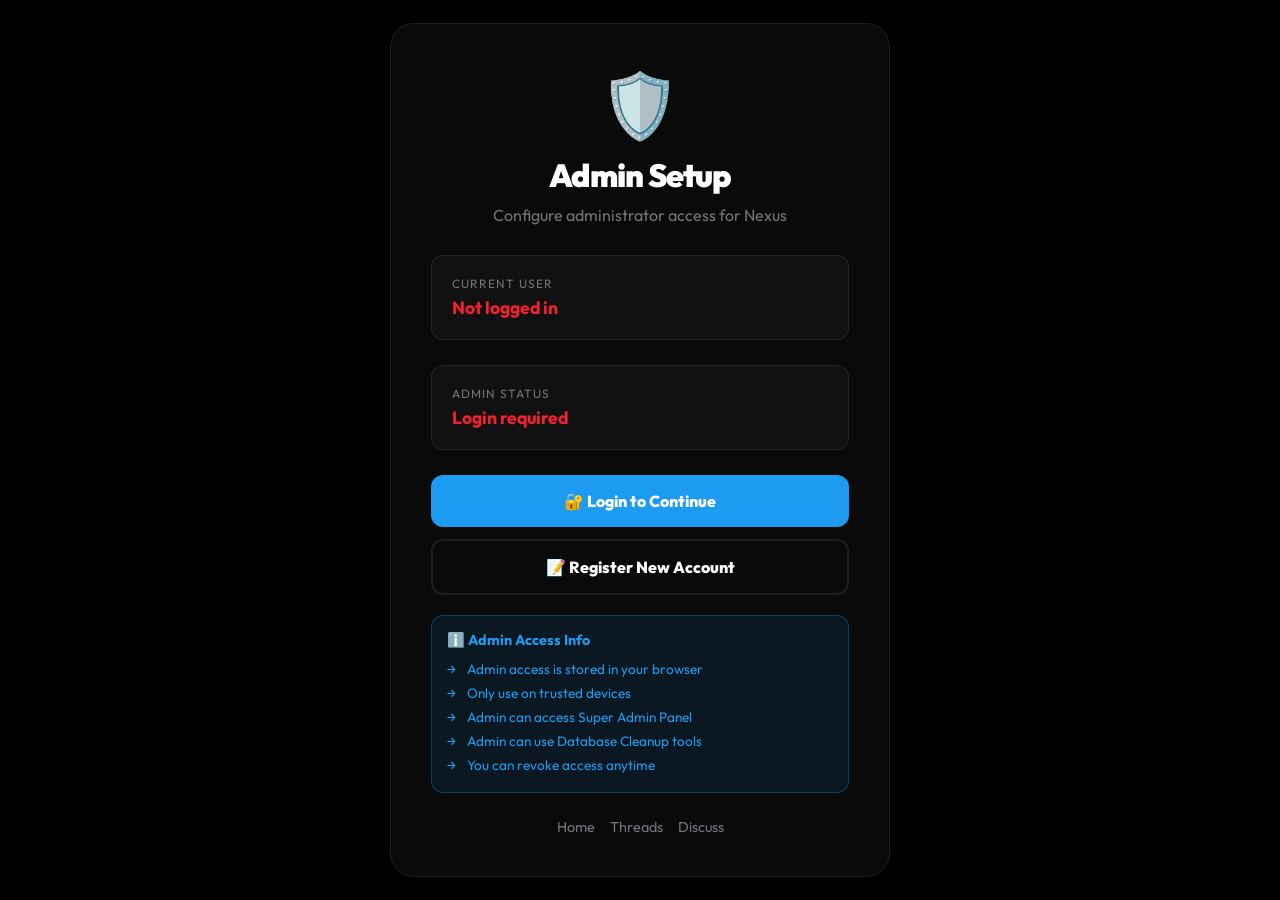
<file: admin-setup.html>
<!DOCTYPE html>
<html lang="en">
<head>
    <meta charset="UTF-8">
    <meta name="viewport" content="width=device-width, initial-scale=1.0">
    <title>Nexus // Admin Setup</title>
    <link href="https://fonts.googleapis.com/css2?family=Outfit:wght@300;400;500;700;900&display=swap" rel="stylesheet">
    <script src="https://cdnjs.cloudflare.com/ajax/libs/gsap/3.12.2/gsap.min.js"></script>
    <style>
        :root {
            --bg: #000000;
            --surface: #0a0a0a;
            --border: rgba(255, 255, 255, 0.08);
            --text-main: #ffffff;
            --text-dim: #71767b;
            --accent: #1d9bf0;
            --success: #00ba7c;
        }

        * { margin: 0; padding: 0; box-sizing: border-box; }
        
        body {
            background: var(--bg);
            color: var(--text-main);
            font-family: 'Outfit', sans-serif;
            min-height: 100vh;
            display: flex;
            align-items: center;
            justify-content: center;
            padding: 20px;
        }

        .container {
            max-width: 500px;
            width: 100%;
        }

        .card {
            background: var(--surface);
            border: 1px solid var(--border);
            border-radius: 24px;
            padding: 40px;
            text-align: center;
        }

        .logo {
            font-size: 4rem;
            margin-bottom: 10px;
        }

        h1 {
            font-size: 2rem;
            font-weight: 900;
            margin-bottom: 10px;
            letter-spacing: -1px;
        }

        .subtitle {
            color: var(--text-dim);
            margin-bottom: 30px;
            font-size: 1rem;
        }

        .status-box {
            background: rgba(255, 255, 255, 0.03);
            border: 1px solid var(--border);
            border-radius: 12px;
            padding: 20px;
            margin-bottom: 25px;
            text-align: left;
        }

        .status-box .label {
            font-size: 0.75rem;
            color: var(--text-dim);
            text-transform: uppercase;
            letter-spacing: 1px;
            margin-bottom: 5px;
        }

        .status-box .value {
            font-size: 1.1rem;
            font-weight: 700;
        }

        .status-box .value.success { color: var(--success); }
        .status-box .value.error { color: #f4212e; }

        .btn {
            display: block;
            width: 100%;
            padding: 16px;
            border: none;
            border-radius: 12px;
            font-weight: 800;
            font-size: 1rem;
            cursor: pointer;
            transition: all 0.3s;
            margin-bottom: 12px;
        }

        .btn-primary {
            background: var(--accent);
            color: #fff;
        }

        .btn-primary:hover {
            background: #1a8cd8;
            transform: scale(1.02);
        }

        .btn-success {
            background: var(--success);
            color: #fff;
        }

        .btn-success:hover {
            background: #00a56a;
            transform: scale(1.02);
        }

        .btn-danger {
            background: #f4212e;
            color: #fff;
        }

        .btn-danger:hover {
            background: #d41e2b;
            transform: scale(1.02);
        }

        .btn-secondary {
            background: transparent;
            border: 2px solid var(--border);
            color: var(--text-main);
        }

        .btn-secondary:hover {
            border-color: var(--text-dim);
        }

        .btn:disabled {
            opacity: 0.5;
            cursor: not-allowed;
            transform: none !important;
        }

        .info-box {
            background: rgba(29, 155, 240, 0.1);
            border: 1px solid rgba(29, 155, 240, 0.3);
            border-radius: 12px;
            padding: 15px;
            margin-top: 20px;
            text-align: left;
            font-size: 0.85rem;
            color: var(--accent);
        }

        .info-box h4 {
            margin-bottom: 8px;
            font-size: 0.9rem;
        }

        .info-box ul {
            list-style: none;
            padding: 0;
        }

        .info-box li {
            padding: 3px 0;
            padding-left: 20px;
            position: relative;
        }

        .info-box li::before {
            content: '→';
            position: absolute;
            left: 0;
        }

        .nav-links {
            margin-top: 25px;
            display: flex;
            gap: 15px;
            justify-content: center;
        }

        .nav-links a {
            color: var(--text-dim);
            text-decoration: none;
            font-size: 0.9rem;
            transition: color 0.3s;
        }

        .nav-links a:hover {
            color: var(--text-main);
        }

        .admin-badge {
            display: inline-flex;
            align-items: center;
            gap: 8px;
            padding: 8px 16px;
            background: rgba(0, 186, 124, 0.15);
            border: 1px solid var(--success);
            border-radius: 20px;
            color: var(--success);
            font-weight: 700;
            font-size: 0.9rem;
            margin-top: 15px;
        }

        .non-admin-badge {
            display: inline-flex;
            align-items: center;
            gap: 8px;
            padding: 8px 16px;
            background: rgba(244, 33, 46, 0.15);
            border: 1px solid #f4212e;
            border-radius: 20px;
            color: #f4212e;
            font-weight: 700;
            font-size: 0.9rem;
            margin-top: 15px;
        }
    </style>
</head>
<body>
    <div class="container">
        <div class="card">
            <div class="logo">🛡️</div>
            <h1>Admin Setup</h1>
            <p class="subtitle">Configure administrator access for Nexus</p>

            <div class="status-box">
                <div class="label">Current User</div>
                <div class="value" id="current-user">Not logged in</div>
            </div>

            <div class="status-box">
                <div class="label">Admin Status</div>
                <div id="admin-status">
                    <span class="value error">Not an administrator</span>
                </div>
            </div>

            <!-- Actions for non-admins -->
            <div id="non-admin-actions">
                <button class="btn btn-success" onclick="grantAdmin()">
                    🛡️ Grant Admin Access
                </button>
                <p style="color: var(--text-dim); font-size: 0.8rem; margin-top: 10px;">
                    Click to enable admin privileges for your account
                </p>
            </div>

            <!-- Actions for admins -->
            <div id="admin-actions" style="display: none;">
                <div class="admin-badge">
                    <svg width="16" height="16" viewBox="0 0 24 24" fill="currentColor">
                        <path d="M12 2C6.48 2 2 6.48 2 12s4.48 10 10 10 10-4.48 10-10S17.52 2 12 2zm-2 15l-5-5 1.41-1.41L10 14.17l7.59-7.59L19 8l-9 9z"/>
                    </svg>
                    Administrator
                </div>
                
                <div style="margin-top: 25px;">
                    <a href="super-admin.html" class="btn btn-primary" style="text-decoration: none;">
                        📊 Super Admin Panel
                    </a>
                    <a href="cleanup.html" class="btn btn-primary" style="text-decoration: none;">
                        🧹 Database Cleanup
                    </a>
                </div>

                <button class="btn btn-danger" onclick="revokeAdmin()" style="margin-top: 15px;">
                    ❌ Revoke Admin Access
                </button>
            </div>

            <!-- Login prompt -->
            <div id="login-prompt" style="display: none;">
                <a href="auth.html?mode=login&redirect=admin-setup.html" class="btn btn-primary" style="text-decoration: none;">
                    🔐 Login to Continue
                </a>
                <a href="auth.html?mode=register&redirect=admin-setup.html" class="btn btn-secondary" style="text-decoration: none; display: block; margin-top: 10px;">
                    📝 Register New Account
                </a>
            </div>

            <div class="info-box">
                <h4>ℹ️ Admin Access Info</h4>
                <ul>
                    <li>Admin access is stored in your browser</li>
                    <li>Only use on trusted devices</li>
                    <li>Admin can access Super Admin Panel</li>
                    <li>Admin can use Database Cleanup tools</li>
                    <li>You can revoke access anytime</li>
                </ul>
            </div>

            <div class="nav-links">
                <a href="index.html">Home</a>
                <a href="threads.html">Threads</a>
                <a href="discuss.html">Discuss</a>
            </div>
        </div>
    </div>

    <script>
        window.addEventListener('DOMContentLoaded', () => {
            checkStatus();
        });

        function checkStatus() {
            const user = localStorage.getItem('rbx_user');
            const isAdmin = localStorage.getItem('rbx_is_admin') === 'true';

            const currentUserEl = document.getElementById('current-user');
            const adminStatusEl = document.getElementById('admin-status');
            const nonAdminActions = document.getElementById('non-admin-actions');
            const adminActions = document.getElementById('admin-actions');
            const loginPrompt = document.getElementById('login-prompt');

            if (!user) {
                // Not logged in
                currentUserEl.textContent = 'Not logged in';
                currentUserEl.className = 'value error';
                adminStatusEl.innerHTML = '<span class="value error">Login required</span>';
                nonAdminActions.style.display = 'none';
                adminActions.style.display = 'none';
                loginPrompt.style.display = 'block';
            } else if (!isAdmin) {
                // Logged in but not admin
                currentUserEl.textContent = '@' + user;
                currentUserEl.className = 'value success';
                adminStatusEl.innerHTML = '<span class="value error">Not an administrator</span>';
                nonAdminActions.style.display = 'block';
                adminActions.style.display = 'none';
                loginPrompt.style.display = 'none';
            } else {
                // Is admin
                currentUserEl.textContent = '@' + user;
                currentUserEl.className = 'value success';
                adminStatusEl.innerHTML = '<span class="value success">Administrator</span>';
                nonAdminActions.style.display = 'none';
                adminActions.style.display = 'block';
                loginPrompt.style.display = 'none';
            }
        }

        function grantAdmin() {
            const user = localStorage.getItem('rbx_user');
            if (!user) {
                alert('Please login first!');
                return;
            }

            localStorage.setItem('rbx_is_admin', 'true');
            
            // Animate success
            const btn = event.target;
            btn.textContent = '✅ Admin Access Granted!';
            btn.style.background = '#00ba7c';
            
            setTimeout(() => {
                checkStatus();
            }, 500);
        }

        function revokeAdmin() {
            if (!confirm('Are you sure you want to revoke admin access?')) {
                return;
            }

            localStorage.removeItem('rbx_is_admin');
            
            // Animate
            const btn = event.target;
            btn.textContent = '❌ Admin Access Revoked';
            btn.style.background = '#f4212e';
            
            setTimeout(() => {
                checkStatus();
            }, 500);
        }
    </script>
</body>
</html>
</file>
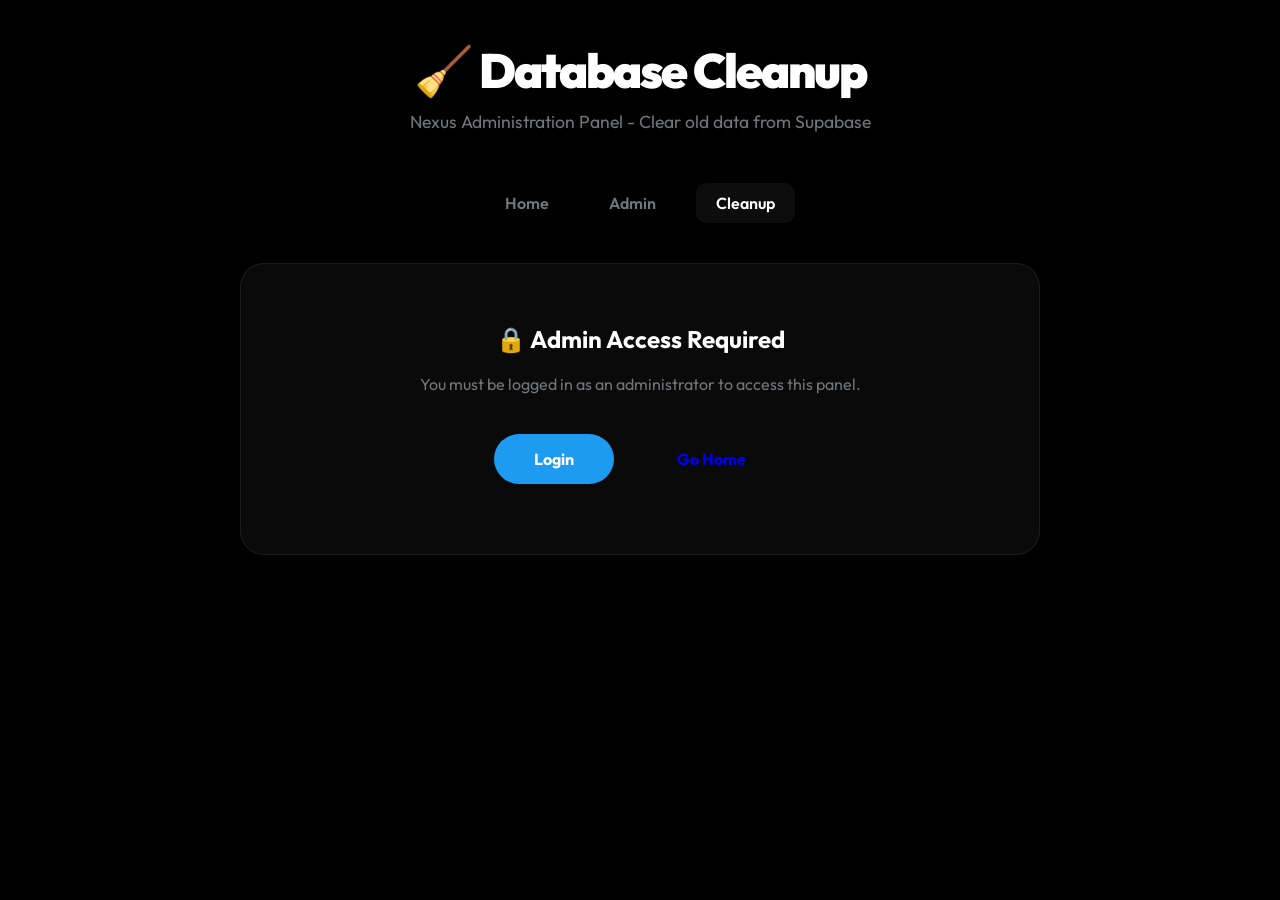
<file: cleanup.html>
<!DOCTYPE html>
<html lang="en">
<head>
    <meta charset="UTF-8">
    <meta name="viewport" content="width=device-width, initial-scale=1.0">
    <title>Nexus // Database Cleanup</title>
    <link href="https://fonts.googleapis.com/css2?family=Outfit:wght@300;400;500;700;900&display=swap" rel="stylesheet">
    <script src="https://cdnjs.cloudflare.com/ajax/libs/gsap/3.12.2/gsap.min.js"></script>
    <style>
        :root {
            --bg: #000000;
            --surface: #0a0a0a;
            --border: rgba(255, 255, 255, 0.08);
            --text-main: #ffffff;
            --text-dim: #71767b;
            --accent: #1d9bf0;
            --danger: #f4212e;
            --success: #00ba7c;
            --warning: #f0b232;
        }

        * { margin: 0; padding: 0; box-sizing: border-box; }
        
        body {
            background: var(--bg);
            color: var(--text-main);
            font-family: 'Outfit', sans-serif;
            min-height: 100vh;
            padding: 40px 20px;
        }

        .container {
            max-width: 800px;
            margin: 0 auto;
        }

        .header {
            text-align: center;
            margin-bottom: 50px;
        }

        .header h1 {
            font-size: 3rem;
            font-weight: 900;
            letter-spacing: -2px;
            margin-bottom: 10px;
        }

        .header p {
            color: var(--text-dim);
            font-size: 1.1rem;
        }

        .login-gate {
            text-align: center;
            padding: 60px;
            background: var(--surface);
            border: 1px solid var(--border);
            border-radius: 24px;
        }

        .login-gate h2 {
            font-size: 1.5rem;
            margin-bottom: 20px;
        }

        .login-gate a {
            display: inline-block;
            margin: 10px;
            padding: 15px 40px;
            border-radius: 50px;
            text-decoration: none;
            font-weight: 700;
            transition: all 0.3s;
        }

        .btn-primary {
            background: var(--accent);
            color: #fff;
        }

        .btn-secondary {
            border: 2px solid var(--border);
            color: #fff;
        }

        .btn-primary:hover, .btn-secondary:hover {
            transform: scale(1.05);
        }

        .admin-panel {
            display: none;
        }

        .stats-grid {
            display: grid;
            grid-template-columns: repeat(auto-fit, minmax(150px, 1fr));
            gap: 20px;
            margin-bottom: 40px;
        }

        .stat-card {
            background: var(--surface);
            border: 1px solid var(--border);
            border-radius: 16px;
            padding: 25px;
            text-align: center;
        }

        .stat-card .value {
            font-size: 2.5rem;
            font-weight: 900;
            color: var(--accent);
        }

        .stat-card .label {
            font-size: 0.8rem;
            color: var(--text-dim);
            text-transform: uppercase;
            letter-spacing: 1px;
            margin-top: 5px;
        }

        .cleanup-section {
            background: var(--surface);
            border: 1px solid var(--border);
            border-radius: 16px;
            padding: 30px;
            margin-bottom: 20px;
        }

        .cleanup-section h3 {
            font-size: 1.2rem;
            margin-bottom: 15px;
            display: flex;
            align-items: center;
            gap: 10px;
        }

        .cleanup-section p {
            color: var(--text-dim);
            font-size: 0.9rem;
            margin-bottom: 20px;
            line-height: 1.5;
        }

        .danger-zone {
            border-color: var(--danger);
        }

        .danger-zone h3 {
            color: var(--danger);
        }

        .warning-zone {
            border-color: var(--warning);
        }

        .warning-zone h3 {
            color: var(--warning);
        }

        .btn {
            padding: 12px 24px;
            border: none;
            border-radius: 10px;
            font-weight: 700;
            font-size: 0.9rem;
            cursor: pointer;
            transition: all 0.3s;
            display: inline-flex;
            align-items: center;
            gap: 8px;
        }

        .btn-danger {
            background: var(--danger);
            color: #fff;
        }

        .btn-danger:hover {
            background: #d41e2b;
            transform: scale(1.02);
        }

        .btn-warning {
            background: var(--warning);
            color: #000;
        }

        .btn-warning:hover {
            background: #e0a52e;
            transform: scale(1.02);
        }

        .btn-success {
            background: var(--success);
            color: #fff;
        }

        .btn-success:hover {
            background: #00a56a;
            transform: scale(1.02);
        }

        .btn:disabled {
            opacity: 0.5;
            cursor: not-allowed;
            transform: none !important;
        }

        .log-area {
            background: #0a0a0a;
            border: 1px solid var(--border);
            border-radius: 12px;
            padding: 20px;
            margin-top: 20px;
            max-height: 300px;
            overflow-y: auto;
            font-family: 'Courier New', monospace;
            font-size: 0.85rem;
        }

        .log-entry {
            padding: 5px 0;
            border-bottom: 1px solid rgba(255,255,255,0.05);
        }

        .log-entry.success { color: var(--success); }
        .log-entry.error { color: var(--danger); }
        .log-entry.info { color: var(--accent); }
        .log-entry.warning { color: var(--warning); }

        .confirm-modal {
            display: none;
            position: fixed;
            inset: 0;
            background: rgba(0,0,0,0.9);
            z-index: 1000;
            align-items: center;
            justify-content: center;
            backdrop-filter: blur(10px);
        }

        .confirm-modal.active {
            display: flex;
        }

        .confirm-content {
            background: var(--surface);
            border: 1px solid var(--border);
            border-radius: 24px;
            padding: 40px;
            max-width: 500px;
            text-align: center;
        }

        .confirm-content h3 {
            font-size: 1.5rem;
            margin-bottom: 15px;
        }

        .confirm-content p {
            color: var(--text-dim);
            margin-bottom: 25px;
        }

        .confirm-content .btn-group {
            display: flex;
            gap: 15px;
            justify-content: center;
        }

        .nav-bar {
            display: flex;
            justify-content: center;
            gap: 20px;
            margin-bottom: 40px;
        }

        .nav-bar a {
            color: var(--text-dim);
            text-decoration: none;
            font-weight: 600;
            padding: 10px 20px;
            border-radius: 10px;
            transition: all 0.3s;
        }

        .nav-bar a:hover, .nav-bar a.active {
            color: var(--text-main);
            background: rgba(255,255,255,0.05);
        }

        .progress-bar {
            height: 4px;
            background: var(--border);
            border-radius: 2px;
            margin-top: 15px;
            overflow: hidden;
        }

        .progress-bar .fill {
            height: 100%;
            background: var(--accent);
            width: 0%;
            transition: width 0.3s;
        }
    </style>
</head>
<body>
    <div class="container">
        <div class="header">
            <h1>🧹 Database Cleanup</h1>
            <p>Nexus Administration Panel - Clear old data from Supabase</p>
        </div>

        <div class="nav-bar">
            <a href="index.html">Home</a>
            <a href="super-admin.html">Admin</a>
            <a href="cleanup.html" class="active">Cleanup</a>
        </div>

        <!-- Login Gate -->
        <div id="login-gate" class="login-gate">
            <h2>🔒 Admin Access Required</h2>
            <p style="color: var(--text-dim); margin-bottom: 30px;">You must be logged in as an administrator to access this panel.</p>
            <a href="auth.html?mode=login&redirect=cleanup.html" class="btn-primary">Login</a>
            <a href="index.html">Go Home</a>
        </div>

        <!-- Admin Panel -->
        <div id="admin-panel" class="admin-panel">
            <!-- Stats -->
            <div class="stats-grid">
                <div class="stat-card">
                    <div class="value" id="stat-posts">-</div>
                    <div class="label">Posts</div>
                </div>
                <div class="stat-card">
                    <div class="value" id="stat-messages">-</div>
                    <div class="label">Messages</div>
                </div>
                <div class="stat-card">
                    <div class="value" id="stat-reports">-</div>
                    <div class="label">Reports</div>
                </div>
                <div class="stat-card">
                    <div class="value" id="stat-users">-</div>
                    <div class="label">Users</div>
                </div>
            </div>

            <!-- Warning Zone -->
            <div class="cleanup-section warning-zone">
                <h3>⚠️ Clear Old Messages</h3>
                <p>Remove messages older than a specified time period. This helps keep the database clean without losing recent data.</p>
                <div style="display: flex; gap: 10px; align-items: center; flex-wrap: wrap;">
                    <select id="message-age" style="padding: 10px 15px; background: var(--bg); border: 1px solid var(--border); border-radius: 8px; color: var(--text-main); font-family: inherit;">
                        <option value="7">Older than 7 days</option>
                        <option value="30">Older than 30 days</option>
                        <option value="90">Older than 90 days</option>
                        <option value="180">Older than 180 days</option>
                    </select>
                    <button class="btn btn-warning" onclick="confirmClearOldMessages()">
                        <svg width="16" height="16" viewBox="0 0 24 24" fill="none" stroke="currentColor" stroke-width="2"><path d="M12 2v4m0 12v4M4.93 4.93l2.83 2.83m8.48 8.48l2.83 2.83M2 12h4m12 0h4M4.93 19.07l2.83-2.83m8.48-8.48l2.83-2.83"/></svg>
                        Clear Old Messages
                    </button>
                </div>
            </div>

            <!-- Danger Zone -->
            <div class="cleanup-section danger-zone">
                <h3>🔥 Danger Zone</h3>
                <p>These actions are irreversible. Use with extreme caution. Make sure you have a backup before proceeding.</p>
                
                <div style="display: flex; flex-direction: column; gap: 15px;">
                    <button class="btn btn-danger" onclick="confirmClearAllPosts()">
                        <svg width="16" height="16" viewBox="0 0 24 24" fill="none" stroke="currentColor" stroke-width="2"><path d="M3 6h18M19 6v14a2 2 0 0 1-2 2H7a2 2 0 0 1-2-2V6m3 0V4a2 2 0 0 1 2-2h4a2 2 0 0 1 2 2v2"/></svg>
                        Clear ALL Posts (Threads)
                    </button>
                    
                    <button class="btn btn-danger" onclick="confirmClearAllMessages()">
                        <svg width="16" height="16" viewBox="0 0 24 24" fill="none" stroke="currentColor" stroke-width="2"><path d="M21 15a2 2 0 0 1-2 2H7l-4 4V5a2 2 0 0 1 2-2h14a2 2 0 0 1 2 2z"/></svg>
                        Clear ALL Messages (Chat)
                    </button>
                    
                    <button class="btn btn-danger" onclick="confirmClearAllReports()">
                        <svg width="16" height="16" viewBox="0 0 24 24" fill="none" stroke="currentColor" stroke-width="2"><path d="M4 15s1-1 4-1 5 2 8 2 4-1 4-1V3s-1 1-4 1-5-2-8-2-4 1-4 1z"/><line x1="4" y1="22" x2="4" y2="15"/></svg>
                        Clear ALL Reports
                    </button>
                    
                    <button class="btn btn-danger" onclick="confirmClearEverything()">
                        <svg width="16" height="16" viewBox="0 0 24 24" fill="none" stroke="currentColor" stroke-width="2"><path d="M12 2L2 7l10 5 10-5-10-5zM2 17l10 5 10-5M2 12l10 5 10-5"/></svg>
                        NUKE EVERYTHING (Full Reset)
                    </button>
                </div>
            </div>

            <!-- Utility Zone -->
            <div class="cleanup-section">
                <h3>🔧 Utilities</h3>
                <p>Helpful tools for database maintenance.</p>
                
                <div style="display: flex; flex-direction: column; gap: 15px;">
                    <button class="btn btn-success" onclick="refreshStats()">
                        <svg width="16" height="16" viewBox="0 0 24 24" fill="none" stroke="currentColor" stroke-width="2"><path d="M23 4v6h-6M1 20v-6h6"/><path d="M3.51 9a9 9 0 0 1 14.85-3.36L23 10M1 14l4.64 4.36A9 9 0 0 0 20.49 15"/></svg>
                        Refresh Statistics
                    </button>
                    
                    <button class="btn" style="background: #6c757d; color: #fff;" onclick="exportData()">
                        <svg width="16" height="16" viewBox="0 0 24 24" fill="none" stroke="currentColor" stroke-width="2"><path d="M21 15v4a2 2 0 0 1-2 2H5a2 2 0 0 1-2-2v-4"/><polyline points="7 10 12 15 17 10"/><line x1="12" y1="15" x2="12" y2="3"/></svg>
                        Export Data (Backup)
                    </button>
                </div>
            </div>

            <!-- Log Area -->
            <div class="log-area" id="log-area">
                <div class="log-entry info">System ready. Waiting for commands...</div>
            </div>
        </div>

        <!-- Confirmation Modal -->
        <div id="confirm-modal" class="confirm-modal">
            <div class="confirm-content">
                <h3 id="confirm-title">Confirm Action</h3>
                <p id="confirm-message">Are you sure you want to proceed?</p>
                <div class="progress-bar" id="progress-bar" style="display: none;">
                    <div class="fill" id="progress-fill"></div>
                </div>
                <div class="btn-group" id="confirm-buttons">
                    <button class="btn btn-danger" id="confirm-yes">Yes, Proceed</button>
                    <button class="btn" style="background: #6c757d; color: #fff;" onclick="closeModal()">Cancel</button>
                </div>
            </div>
        </div>
    </div>

    <script>
        // Supabase configuration — use globally injected URL from global.js (bug #3 / S3)
        const SUPABASE_URL = window.SUPABASE_URL || '';
        let supabaseClient = null;

        // Check if Supabase is available from global.js
        if (window.supabaseClient) {
            supabaseClient = window.supabaseClient;
        }

        // State
        let pendingAction = null;

        // Initialize
        window.addEventListener('DOMContentLoaded', async () => {
            // Check if user is admin — use canonical key rbx_is_admin (bug #1)
            const user = localStorage.getItem('rbx_user');
            const isAdmin = localStorage.getItem('rbx_is_admin') === 'true';
            
            if (!user) {
                document.getElementById('login-gate').style.display = 'block';
                document.getElementById('admin-panel').style.display = 'none';
                return;
            }

            // Wait for supabase client if not loaded
            if (!supabaseClient) {
                await new Promise(resolve => {
                    const check = setInterval(() => {
                        if (window.supabaseClient) {
                            supabaseClient = window.supabaseClient;
                            clearInterval(check);
                            resolve();
                        }
                    }, 100);
                    setTimeout(resolve, 3000); // Timeout after 3 seconds
                });
            }

            if (!supabaseClient && !isAdmin) {
                log('Access denied. Admin privileges required.', 'error');
                document.getElementById('login-gate').style.display = 'block';
                document.getElementById('admin-panel').style.display = 'none';
                return;
            }

            document.getElementById('login-gate').style.display = 'none';
            document.getElementById('admin-panel').style.display = 'block';
            
            // Animate entrance
            gsap.from('.stat-card', { y: 20, opacity: 0, duration: 0.5, stagger: 0.1 });
            gsap.from('.cleanup-section', { y: 20, opacity: 0, duration: 0.5, stagger: 0.1, delay: 0.3 });

            // Load stats
            refreshStats();
        });

        async function refreshStats() {
            log('Fetching database statistics...', 'info');
            
            if (!supabaseClient) {
                log('Supabase client not available. Using simulated data.', 'warning');
                // Simulate for demo
                document.getElementById('stat-posts').textContent = Math.floor(Math.random() * 1000);
                document.getElementById('stat-messages').textContent = Math.floor(Math.random() * 5000);
                document.getElementById('stat-reports').textContent = Math.floor(Math.random() * 50);
                document.getElementById('stat-users').textContent = Math.floor(Math.random() * 500);
                return;
            }

            try {
                // Count posts — use 'threads' table (bug #4)
                const { count: postsCount } = await supabaseClient.from('threads').select('*', { count: 'exact', head: true });
                document.getElementById('stat-posts').textContent = postsCount || 0;

                // Count reports
                const { count: reportsCount } = await supabaseClient.from('reports').select('*', { count: 'exact', head: true });
                document.getElementById('stat-reports').textContent = reportsCount || 0;

                // Count users (profiles)
                const { count: usersCount } = await supabaseClient.from('profiles').select('*', { count: 'exact', head: true });
                document.getElementById('stat-users').textContent = usersCount || 0;

                log('Statistics refreshed successfully.', 'success');
            } catch (e) {
                log('Error fetching stats: ' + e.message, 'error');
            }
        }

        function confirmClearAllPosts() {
            showConfirmModal(
                'Clear ALL Posts?',
                'This will permanently delete ALL posts/threads from the database. This action cannot be undone. Are you absolutely sure?',
                async () => {
                    // Use 'threads' table (bug #4)
                    await clearTable('threads', 'posts/threads');
                }
            );
        }

        function confirmClearAllMessages() {
            showConfirmModal(
                'Clear ALL Messages?',
                'This will permanently delete ALL chat messages from the database. This action cannot be undone. Are you absolutely sure?',
                async () => {
                    await clearTable('messages', 'messages');
                }
            );
        }

        function confirmClearAllReports() {
            showConfirmModal(
                'Clear ALL Reports?',
                'This will permanently delete ALL reports from the database. This action cannot be undone.',
                async () => {
                    await clearTable('reports', 'reports');
                }
            );
        }

        function confirmClearOldMessages() {
            const days = document.getElementById('message-age').value;
            showConfirmModal(
                `Clear Messages Older Than ${days} Days?`,
                `This will delete all messages older than ${days} days. Recent messages will be preserved.`,
                async () => {
                    await clearOldMessages(days);
                }
            );
        }

        function confirmClearEverything() {
            showConfirmModal(
                '⚠️ NUKE EVERYTHING ⚠️',
                'This will DELETE ALL DATA from the database including posts, messages, reports, and friend requests. This is a COMPLETE RESET. Are you absolutely sure?',
                async () => {
                    await nukeEverything();
                }
            );
        }

        function showConfirmModal(title, message, onConfirm) {
            document.getElementById('confirm-title').textContent = title;
            document.getElementById('confirm-message').textContent = message;
            document.getElementById('confirm-modal').classList.add('active');
            
            pendingAction = onConfirm;
            
            document.getElementById('confirm-yes').onclick = async () => {
                document.getElementById('confirm-buttons').style.display = 'none';
                document.getElementById('progress-bar').style.display = 'block';
                
                if (pendingAction) {
                    await pendingAction();
                }
            };
        }

        function closeModal() {
            document.getElementById('confirm-modal').classList.remove('active');
            document.getElementById('confirm-buttons').style.display = 'flex';
            document.getElementById('progress-bar').style.display = 'none';
            document.getElementById('progress-fill').style.width = '0%';
            pendingAction = null;
        }

        async function clearTable(table, displayName) {
            if (!supabaseClient) {
                log(`[SIMULATED] Would clear all ${displayName}`, 'warning');
                closeModal();
                return;
            }

            try {
                log(`Clearing ${displayName}...`, 'info');
                
                const { error } = await supabaseClient.from(table).delete().neq('id', 0);
                
                if (error) {
                    log(`Error clearing ${displayName}: ${error.message}`, 'error');
                } else {
                    log(`Successfully cleared all ${displayName}!`, 'success');
                    refreshStats();
                }
            } catch (e) {
                log(`Error: ${e.message}`, 'error');
            }
            
            closeModal();
        }

        async function clearOldMessages(days) {
            if (!supabaseClient) {
                log(`[SIMULATED] Would clear messages older than ${days} days`, 'warning');
                closeModal();
                return;
            }

            try {
                log(`Clearing messages older than ${days} days...`, 'info');
                
                const cutoffDate = new Date();
                cutoffDate.setDate(cutoffDate.getDate() - days);
                
                const { error } = await supabaseClient
                    .from('messages')
                    .delete()
                    .lt('created_at', cutoffDate.toISOString());
                
                if (error) {
                    log(`Error: ${error.message}`, 'error');
                } else {
                    log(`Successfully cleared old messages!`, 'success');
                    refreshStats();
                }
            } catch (e) {
                log(`Error: ${e.message}`, 'error');
            }
            
            closeModal();
        }

        async function nukeEverything() {
            if (!supabaseClient) {
                log('[SIMULATED] Would nuke everything', 'warning');
                closeModal();
                return;
            }

            // Use 'threads' instead of 'posts' to match actual schema (bug #4)
            const tables = ['threads', 'messages', 'reports', 'friend_requests'];
            
            for (let i = 0; i < tables.length; i++) {
                const table = tables[i];
                const progress = ((i + 1) / tables.length) * 100;
                document.getElementById('progress-fill').style.width = progress + '%';
                
                log(`Clearing ${table}...`, 'info');
                
                const { error } = await supabaseClient.from(table).delete().neq('id', 0);
                
                if (error) {
                    log(`Error clearing ${table}: ${error.message}`, 'error');
                } else {
                    log(`Cleared ${table}`, 'success');
                }
                
                // Small delay between operations
                await new Promise(r => setTimeout(r, 500));
            }
            
            log('🧨 FULL DATABASE RESET COMPLETE!', 'success');
            refreshStats();
            closeModal();
        }

        async function exportData() {
            if (!supabaseClient) {
                log('[SIMULATED] Would export data', 'warning');
                return;
            }

            log('Exporting data...', 'info');
            
            try {
                const backup = {
                    timestamp: new Date().toISOString(),
                    threads: null,
                    reports: null
                };

                // Use 'threads' table (bug #4)
                const { data: threadsData } = await supabaseClient.from('threads').select('*');
                backup.threads = threadsData;

                const { data: reportsData } = await supabaseClient.from('reports').select('*');
                backup.reports = reportsData;

                // Download as JSON
                const blob = new Blob([JSON.stringify(backup, null, 2)], { type: 'application/json' });
                const url = URL.createObjectURL(blob);
                const a = document.createElement('a');
                a.href = url;
                a.download = `nexus-backup-${new Date().toISOString().split('T')[0]}.json`;
                a.click();
                URL.revokeObjectURL(url);

                log('Data exported successfully!', 'success');
            } catch (e) {
                log(`Export error: ${e.message}`, 'error');
            }
        }

        function log(message, type = 'info') {
            const logArea = document.getElementById('log-area');
            const entry = document.createElement('div');
            entry.className = `log-entry ${type}`;
            
            const time = new Date().toLocaleTimeString();
            entry.textContent = `[${time}] ${message}`;
            
            logArea.appendChild(entry);
            logArea.scrollTop = logArea.scrollHeight;
        }
    </script>
</body>
</html>
</file>
